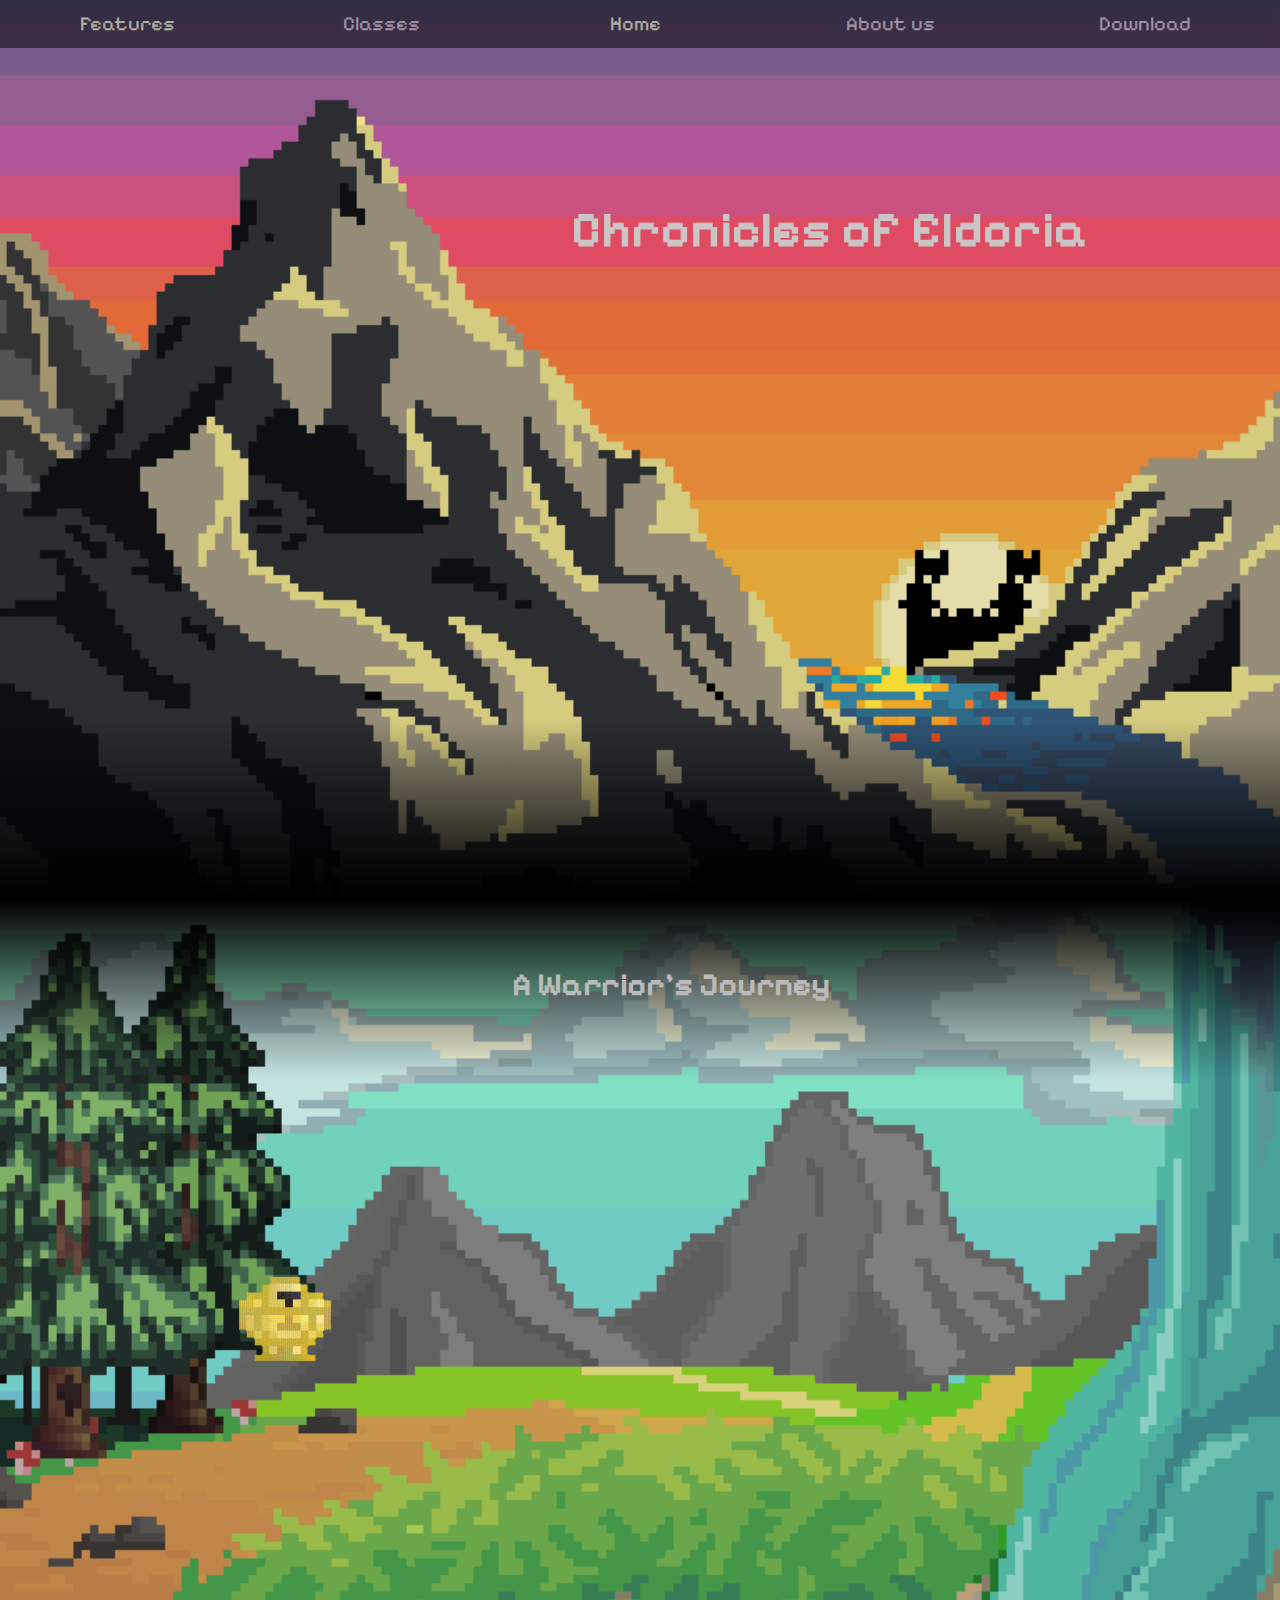
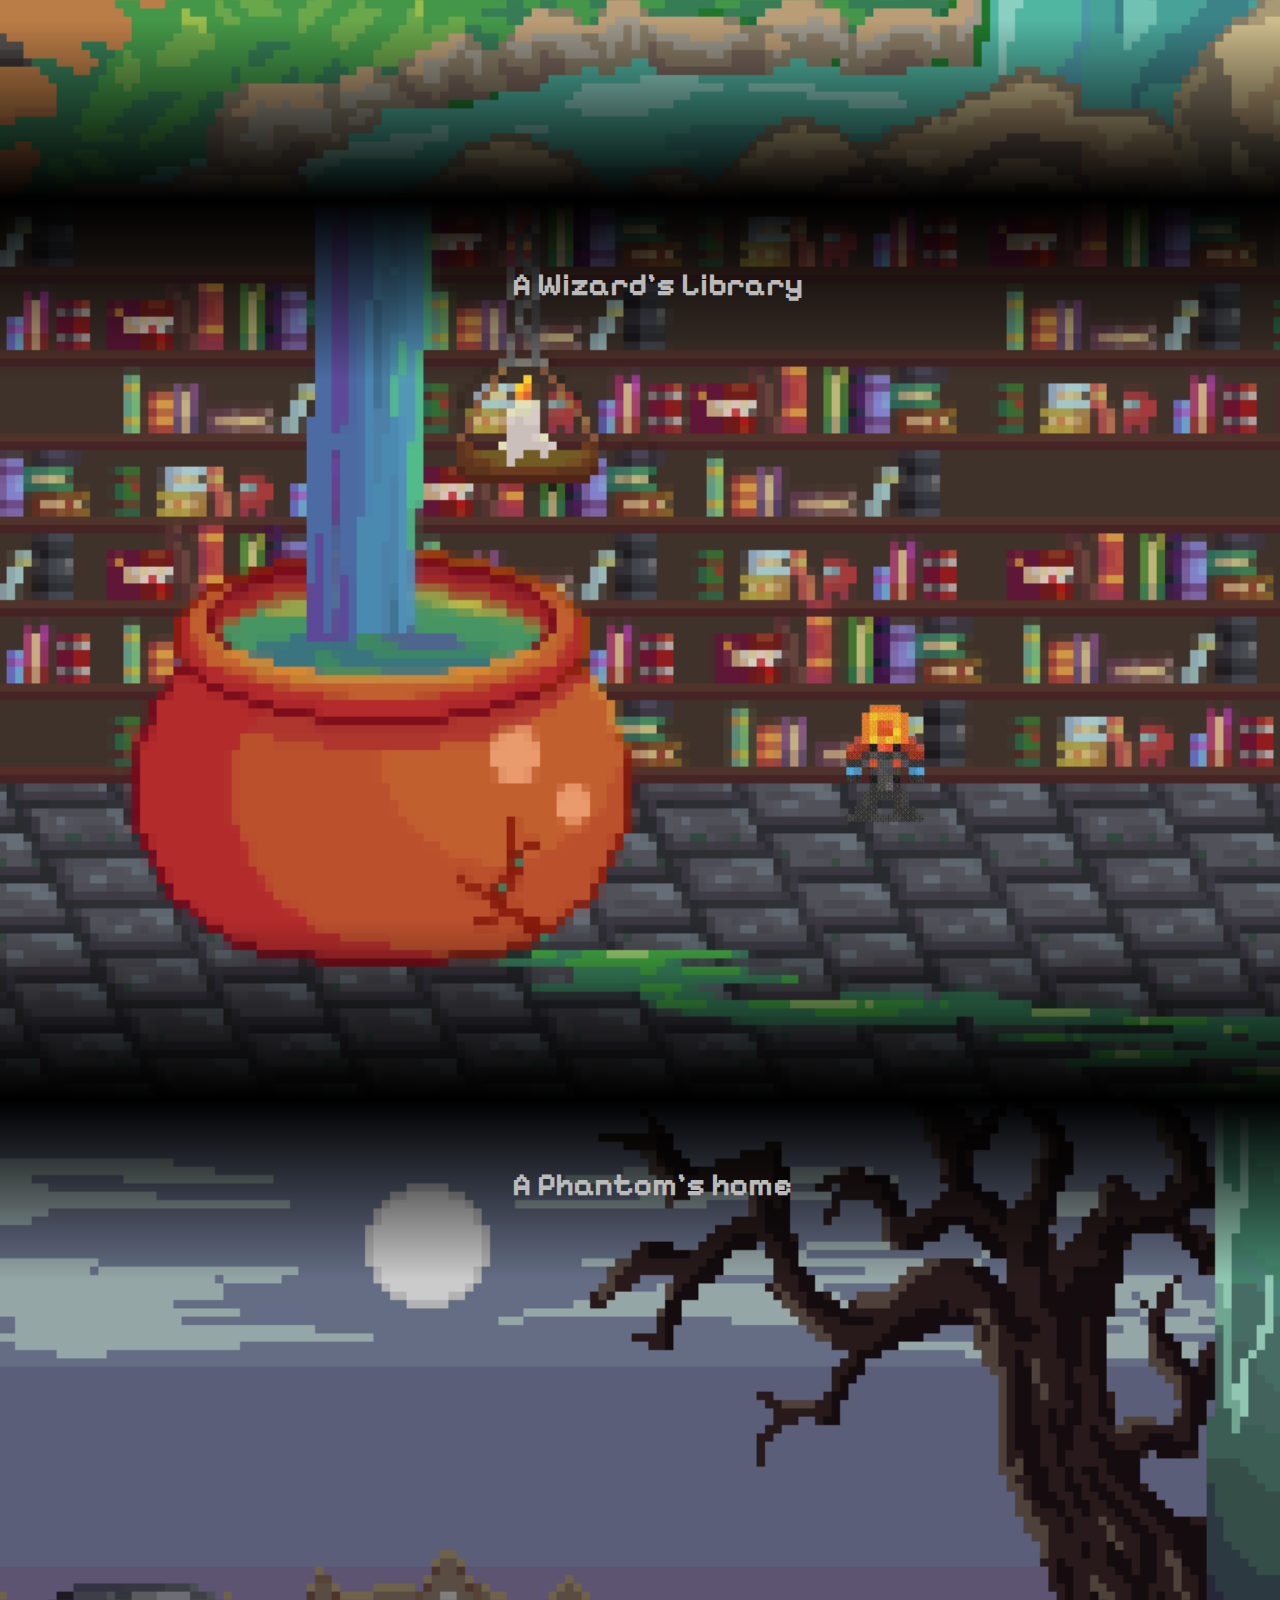
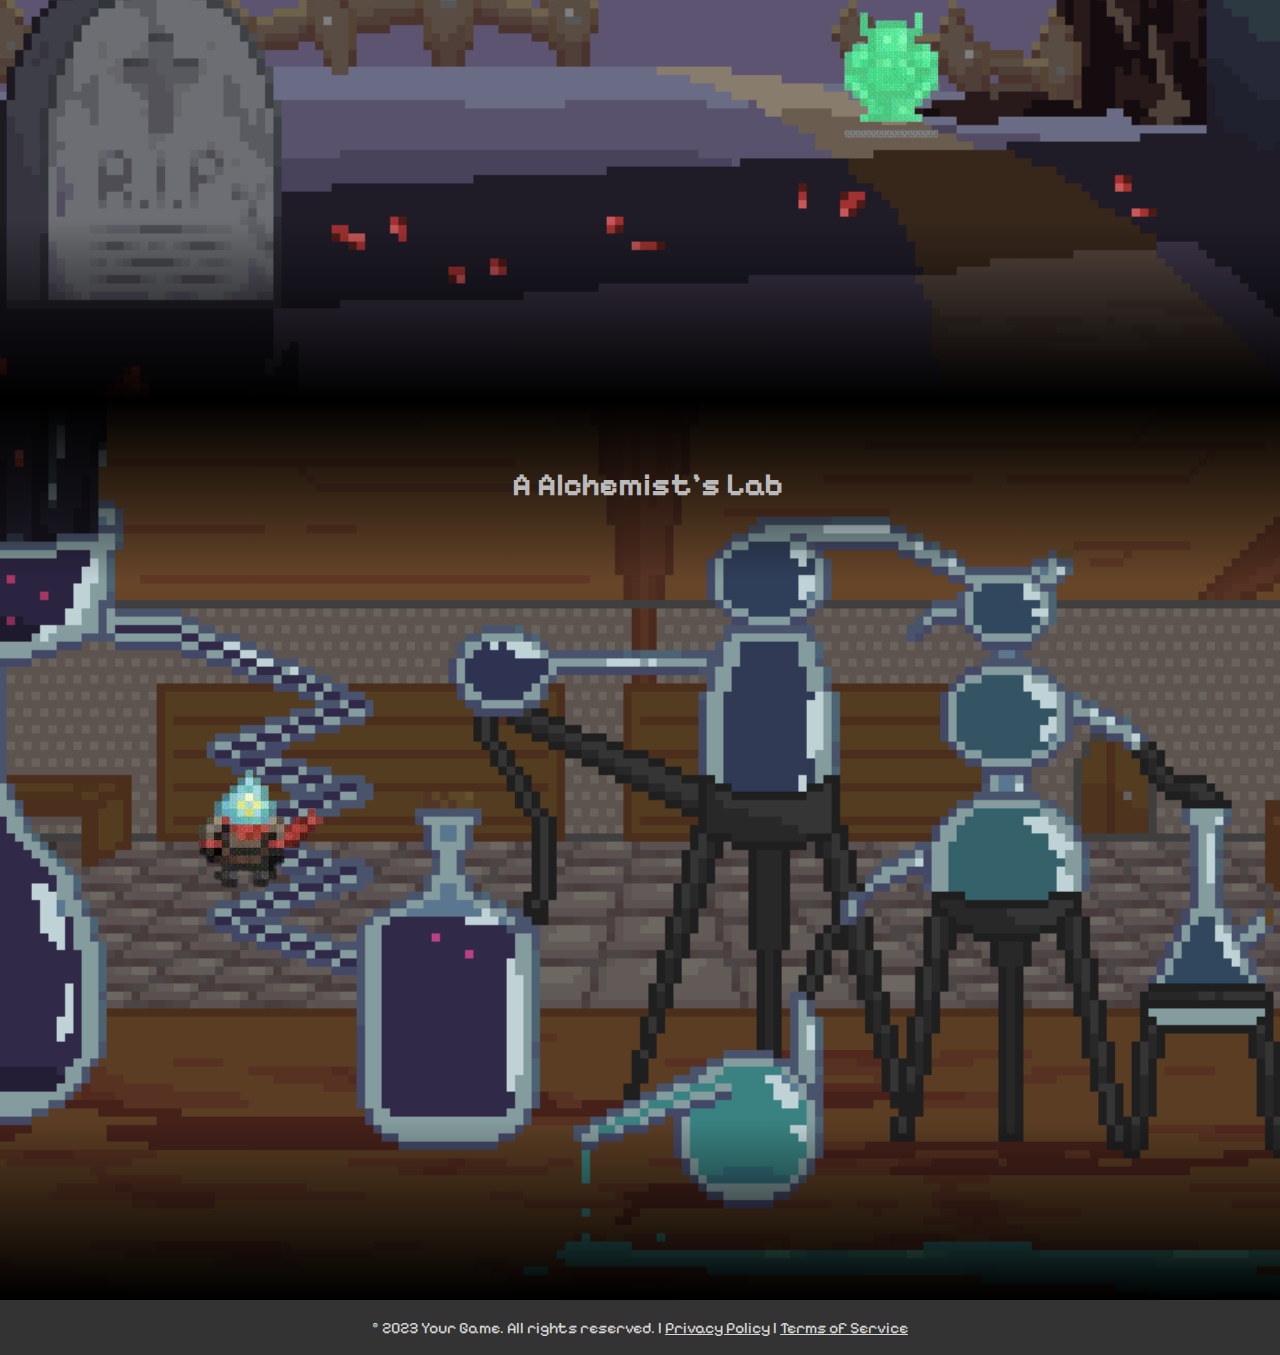
<file: index.html>
<!DOCTYPE html>
<html>
<head>
    <meta charset="UTF-8" />
    <meta name="viewport" content="width=device-width, initial-scale=1">
    <title>The Four Kingdoms</title>
    <link rel="preconnect" href="https://fonts.googleapis.com">
    <link rel="preconnect" href="https://fonts.gstatic.com" crossorigin>
    <link href="https://fonts.googleapis.com/css2?family=Montserrat:ital,wght@1,200&family=Oswald:wght@300&family=Pixelify+Sans&display=swap" rel="stylesheet">
    <link href="index-stylesheet.css" rel="stylesheet" type="text/css">  
  </head>
</head>
<body>
<div class = "MainContainer">
  <div id = "Title">
    <h1 id = "FourKingdoms">Chronicles of Eldoria</h1>
  </div> 
  <div class = "img-container1" id = "image1">
    <div class="top-image"></div>
  </div>
  <div class = "img-container2" id = "image2">
    <div class="bottom-image"></div>
      <div class = "overlay">
          <img src = "images/staticwarrior.png" height = "250" width = "250">  
      </div>
      <div class = "overlay2">
          <div class = "image">
              <img src = "images/warrior.gif" height = "150" width = "150">
          </div>
          <div class = "text">
              <p><span class = "header"><b>Warrior</b></span><br><p id = "animated-text">Warriors engage in frontline battles to showcase martial prowess, while the Valorian King aspires to unite Eldoria under a powerful empire. This warrior is on a special journey to retrieve a sword hidden in the mountains.</p></p>  
          </div> 
      </div> 
      <div class = "Title">
          <h1>A Warrior's Journey</h1>
      </div> 
  </div>
  <div class = "img-container3">
    <div class="bottom-image2">
        <div class = "wizardoverlay">
            <img src = "images/staticwizard.png" height = "250" width = "250">  
        </div>
        <div class = "wizardoverlay2">
            <div class = "image">
                <img src = "images/wizard.gif" height = "150" width = "150">
            </div>
            <div class = "text">
                <p><span class = "header"><b>Wizard</b></span><br><p id = "animated-text"> Wizards in Eldorium have arcane intrigue, and pursuit of wisdom, led by the Archmage who envisions a world where magic reigns supreme. This wizard is a dwarf hence his size and seems to be making something in the cauldron. </p></p>  
            </div> 
        </div>
        <div class = "Title">
            <h1>A  Wizard's Library</h1>
        </div> 
    </div>
  </div>
  <div class = "img-container2" id = "image4">
    <div class="bottom-image3">
        <div class = "phantomoverlay">
            <img src = "images/staticphantom.png" height = "250" width = "250">  
        </div>
        <div class = "phantomoverlay2">
            <div class = "image">
                <img src = "images/phantom.gif" height = "150" width = "150">
            </div>
            <div class = "text">
                <p><span class = "header"><b>Phantom</b></span><br><p id = "animated-text"> The Phantoms of Nocturna are  masters of stealth and shadows navigate the political landscape with finesse, using their skills to manipulate events from the shadows. The Phantom Lord, a cunning and elusive figure, seeks to control Eldoria through unseen influence.</p></p>  
            </div> 
        </div> 
        <div class = "Title">
            <h1>A Phantom's home</h1>
        </div> 
    </div>
  </div>
  <div class = "img-container4" id = "image4">
    <div class="bottom-image4">
        <div class = "alchemistoverlay">
            <img src = "images/staticalchemist.png" height = "250" width = "250">  
        </div>
        <div class = "alchemistoverlay2">
            <div class = "image">
                <img src = "images/alchemist.gif" height = "150" width = "150">
            </div>
            <div class = "text">
                <p><span class = "header"><b>Alchemist</b></span><br><p id = "animated-text">Alchemist's are adept in the arcane arts, fusing science and magic to push the boundaries of what is possible. heir society is built on a meritocratic system, where the most skilled and innovative Alchemists rise to positions of leadership.</p></p>  
            </div> 
        </div> 
        <div class = "Title">
            <h1>A Alchemist's Lab</h1>
        </div> 
    </div>
  </div> 
  <button id="scrollToTopBtn" onclick="scrollToTop()">Scroll to Top</button>
  <div class = "navbar" id = "mynavbar">
      <nav><a href="FeaturesPage.html">Features</a>
      <a href="#" id = "class"  onclick="scrollToImage('image2',event)">Classes</a>
      <a href="#" id = "home" onclick="scrollToImage('image1', event);">Home</a>
      <a href="AboutUsPage.html">About us</a>
      <a href="DownloadsPage.html">Download</a></nav>
      <a href="javascript:void(0);" style="font-size:15px;" class="icon" onclick="myFunction()">&#9776;</a>
      <!-- <div class = "container"> -->
  </div> 
  <footer class = "Footer">
    <p>&copy; 2023 Your Game. All rights reserved. | <a href = "#privacy-policy">Privacy Policy</a> | <a href = "#terms-of-service">Terms of Service</a></p>
  </footer>
</div>
<script src = "script.js"></script>
</body>
</file>
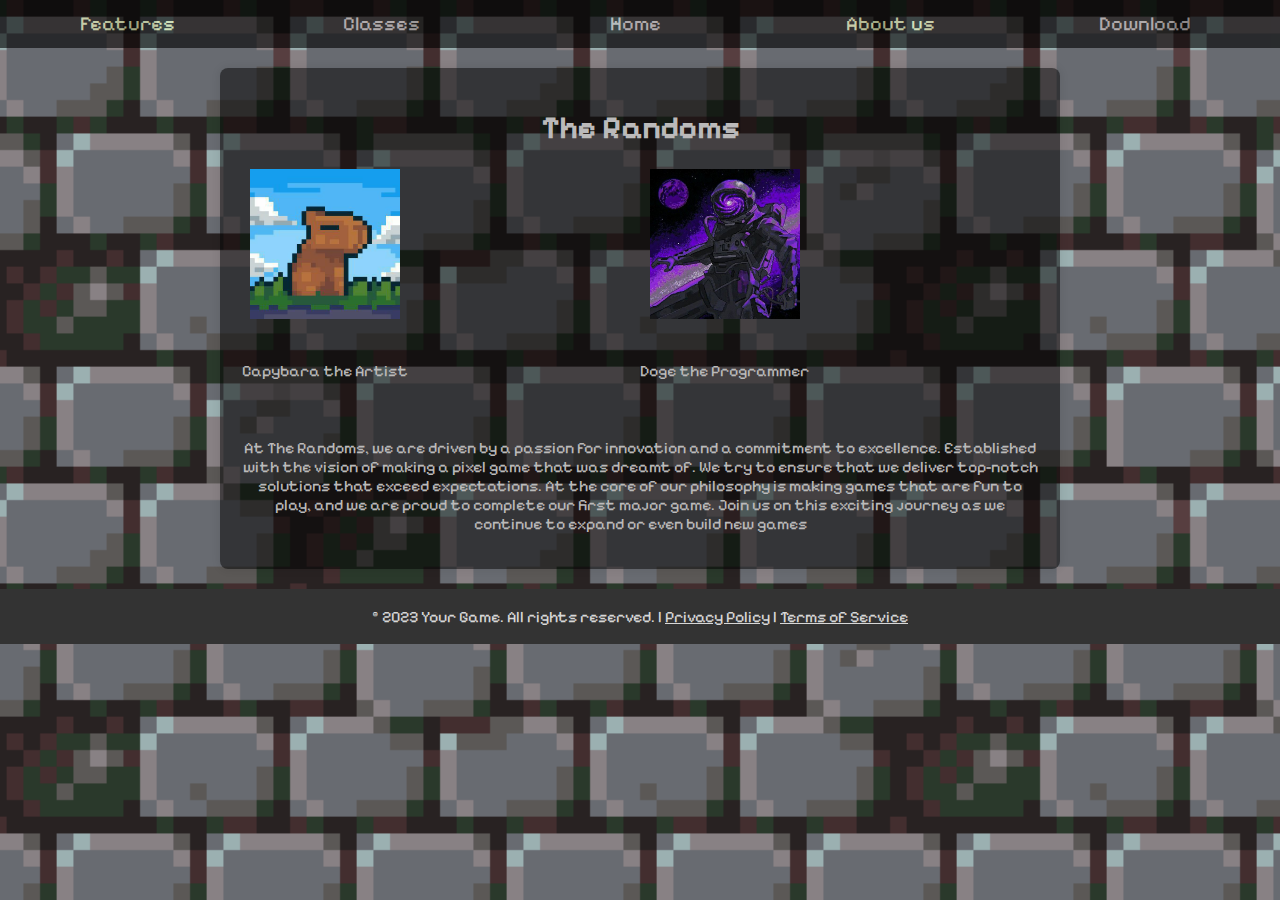
<file: AboutUsPage.html>
<!DOCTYPE html>
<html>
<head>
    <meta charset="UTF-8" />
    <title>The Four Kingdoms</title>
    <link rel="preconnect" href="https://fonts.googleapis.com">
    <link rel="preconnect" href="https://fonts.gstatic.com" crossorigin>
    <link href="https://fonts.googleapis.com/css2?family=Montserrat:ital,wght@1,200&family=Oswald:wght@300&family=Pixelify+Sans&display=swap" rel="stylesheet">
    <link href="style.css" rel="stylesheet" type="text/css">
</head>
<body class = "page2background">
    <div class = "navbar" id = "mynavbar">
        <nav><a href="FeaturesPage.html">Features</a>
        <a href="index.html#image2">Classes</a>
        <a href="index.html">Home</a>
        <a href="AboutUsPage.html"class = "page" >About us</a>
        <a href="DownloadsPage.html">Download</a></nav>
        <a href="javascript:void(0);" style="font-size:15px;" class="icon" onclick="myFunction()">&#9776;</a>
    </div>
    <script src = "script.js"></script>
    <section>
        <h1 class = "Big">The Randoms</h1>
        <div class = "Container1">
            <img src = "images/about-us-pfp1.jpg">
            <div class = "person-info">
                <p>Capybara the Artist</p>
            </div>
        </div>
        <div class = "Container2">
            <img src = "images/about-us-pfp2.jpg">
            <div class = "person-info">
                <p>Doge the Programmer</p>
            </div>
        </div>
        <div class = "About-us">
            <p>At The Randoms, we are driven by a passion for innovation and a commitment to excellence. Established with the vision of making a pixel game that was dreamt of. We try to ensure that we deliver top-notch solutions that exceed expectations. At the core of our philosophy is making games that are fun to play, and we are proud to complete our first major game. Join us on this exciting journey as we continue to expand or even build new games</p>
        </div>
    </section>
    <footer class = "Footer">
        <p>&copy; 2023 Your Game. All rights reserved. | <a href = "#privacy-policy">Privacy Policy</a> | <a href = "#terms-of-service">Terms of Service</a></p>
    </footer>
</body>
</html>
</file>
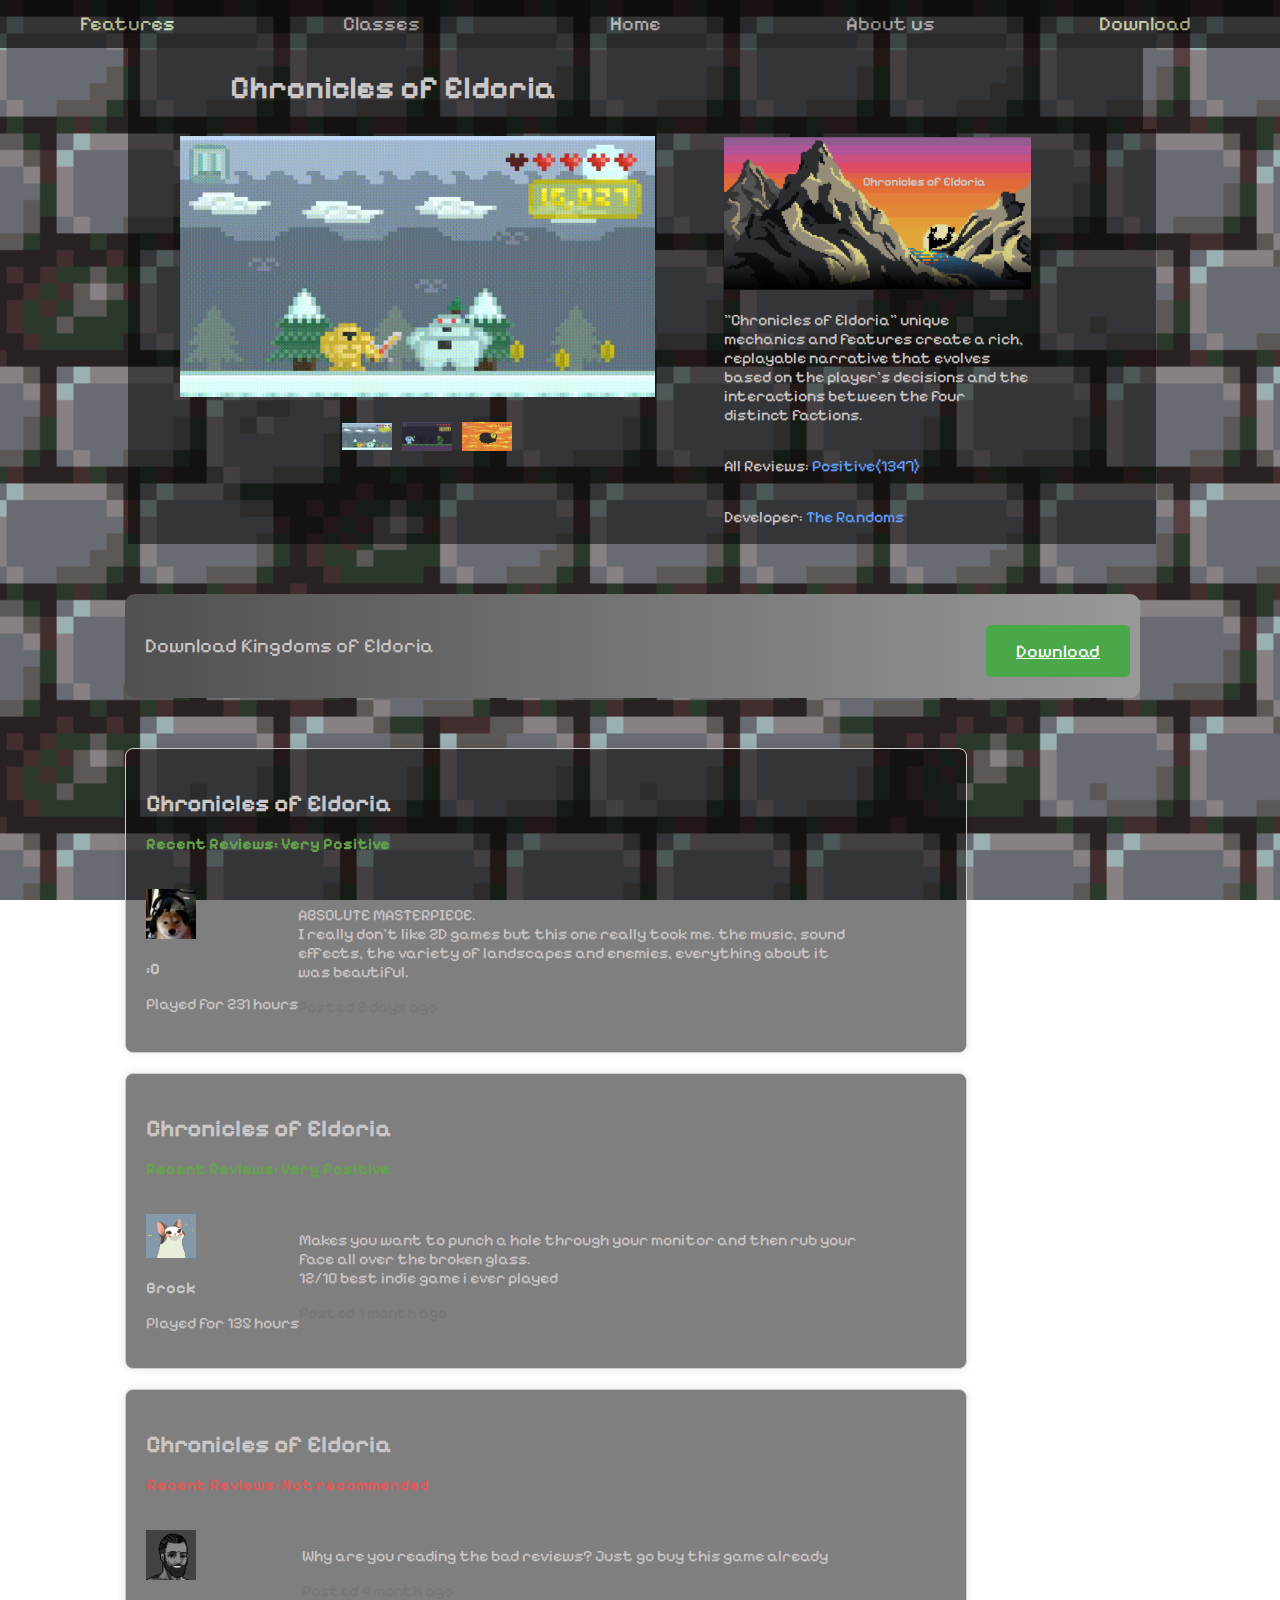
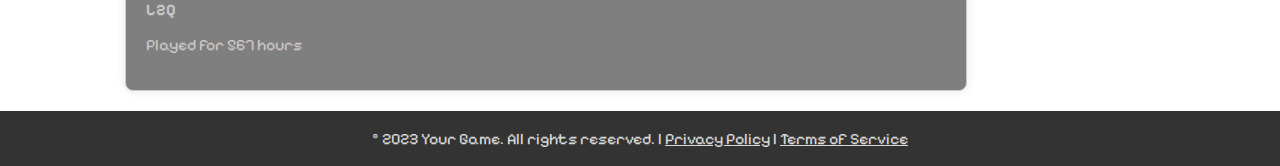
<file: DownloadsPage.html>
<!DOCTYPE html>
<html lang="en">
<head>
    <meta charset="UTF-8" />
    <title>The Four Kingdoms</title>
    <link rel="preconnect" href="https://fonts.googleapis.com">
    <link rel="preconnect" href="https://fonts.gstatic.com" crossorigin>
    <link href="https://fonts.googleapis.com/css2?family=Montserrat:ital,wght@1,200&family=Oswald:wght@300&family=Pixelify+Sans&display=swap" rel="stylesheet">
    <link href="style.css" rel="stylesheet" type="text/css">
</head>
<body class="page2background">
    <div class="navbar" id="mynavbar">
        <nav>
            <a href="FeaturesPage.html">Features</a>
            <a href="index.html#image2">Classes</a>
            <a href="index.html">Home</a>
            <a href="AboutUsPage.html">About us</a>
            <a href="DownloadsPage.html" class="page">Download</a>
        </nav>
        <a href="javascript:void(0);" style="font-size:15px;" class="icon" onclick="myFunction()">&#9776;</a>
    </div>
    <div id="Title">
        <h1 class="GameTitle">Chronicles of Eldoria</h1>
    </div>
    <div class = "main-container">
        <div class="small-container1">
            <div class="slider-container">
                <div class="slider-content">
                    <!-- Place your slides here -->
                    <div class="slide"><img src="images/Gameplay-gif.gif" alt="Slide 1"></div>
                    <div class="slide"><img src="images/gameplay 2.png" alt="Slide 2"></div>
                    <div class="slide"><img src="images/gameplay3.gif" alt="Slide 3"></div>
                </div>
            </div>
            <div class="image-row">
                <!-- Add an image for each slide in the row below -->
                <img src="images/Gameplay-gif.gif" alt="Thumbnail 1" onclick="goToSlide(0)">
                <img src="images/gameplay 2.png" alt="Thumbnail 2" onclick="goToSlide(1)">
                <img src="images/gameplay3.gif" alt="Thumbnail 3" onclick="goToSlide(2)">
            </div>
        </div>
        <div class = "small-container2">
            <img src = "images/coverpage.png" class = "coverpage">
            <p class = "Paragraph">"Chronicles of Eldoria" unique mechanics and features create a rich, replayable narrative that evolves based on the player's decisions and the interactions between the four distinct factions.</p>
            <p class="Part1 tooltip">
                All Reviews: <span class="results">Positive(1347)</span>
                <span class="tooltiptext">97% of the 1347 user reviews for this game are positive</span>
            </p>
            <p class = "Part1">Developer: <a class = "team" href = "AboutUsPage.html">The Randoms</span></p>
        </div>
    </div>
    <div class = "Download">
        <div class = "box">
            <p class = "DownloadText">Download Kingdoms of Eldoria</p>
            <a class="download-button" href="https://store.steampowered.com/" target = "_blank">Download</a>
        </div>
    </div>
    <!-- User review's -->
    <section class="steam-review">
        <div class="review-summary">
            <div class="summary-details">
                <h2>Chronicles of Eldoria</h2>
                <p class="rating">Recent Reviews: Very Positive</p>
            </div>
        </div>
        <div class="user-review">
            <div class="user-details">
                <img src="images/profilepicture1.jpg" alt="User 1 Avatar">
                <div class="user-info">
                    <p class="username">:0</p>
                    <p class="playtime">Played for 231 hours</p>
                </div>
            </div>
            <div class="user-comment">
                <p class="comment-text">ABSOLUTE MASTERPIECE.<br>I really don't like 2D games but this one really took me. the music, sound effects, the variety of landscapes and enemies, everything about it was beautiful.</p>
                <p class="timestamp">Posted 2 days ago</p>
            </div>
        </div>
    </section>
    <section class="steam-review">
        <div class="review-summary">
            <div class="summary-details">
                <h2>Chronicles of Eldoria</h2>
                <p class="rating">Recent Reviews: Very Positive</p>
            </div>
        </div>
        <div class="user-review">
            <div class="user-details">
                <img src="images/profilepicture2.jpg" alt="User 1 Avatar">
                <div class="user-info">
                    <p class="username">Brock</p>
                    <p class="playtime">Played for 135 hours</p>
                </div>
            </div>
            <div class="user-comment">
                <p class="comment-text">Makes you want to punch a hole through your monitor and then rub your face all over the broken glass. <br>12/10 best indie game i ever played</p>
                <p class="timestamp">Posted 1 month ago</p>
            </div>
        </div>
    </section>
    <section class="steam-review">
        <div class="review-summary">
            <div class="summary-details">
                <h2>Chronicles of Eldoria</h2>
                <p class="Badrating">Recent Reviews: Not recommended</p>
            </div>
        </div>
        <div class="user-review">
            <div class="user-details">
                <img src="images/profilepicture3.jpg" alt="User 1 Avatar">
                <div class="user-info">
                    <p class="username">L2Q</p>
                    <p class="playtime">Played for 567 hours</p>
                </div>
            </div>
            <div class="user-comment">
                <p class="comment-text">Why are you reading the bad reviews? Just go buy this game already
                </p>
                <p class="timestamp">Posted 4 month ago</p>
            </div>
        </div>
    </section>
    <footer class = "Footer">
        <p>&copy; 2023 Your Game. All rights reserved. | <a href = "#privacy-policy">Privacy Policy</a> | <a href = "#terms-of-service">Terms of Service</a></p>
    </footer>
    <script src="script.js"></script>
</body>
</html>
</file>
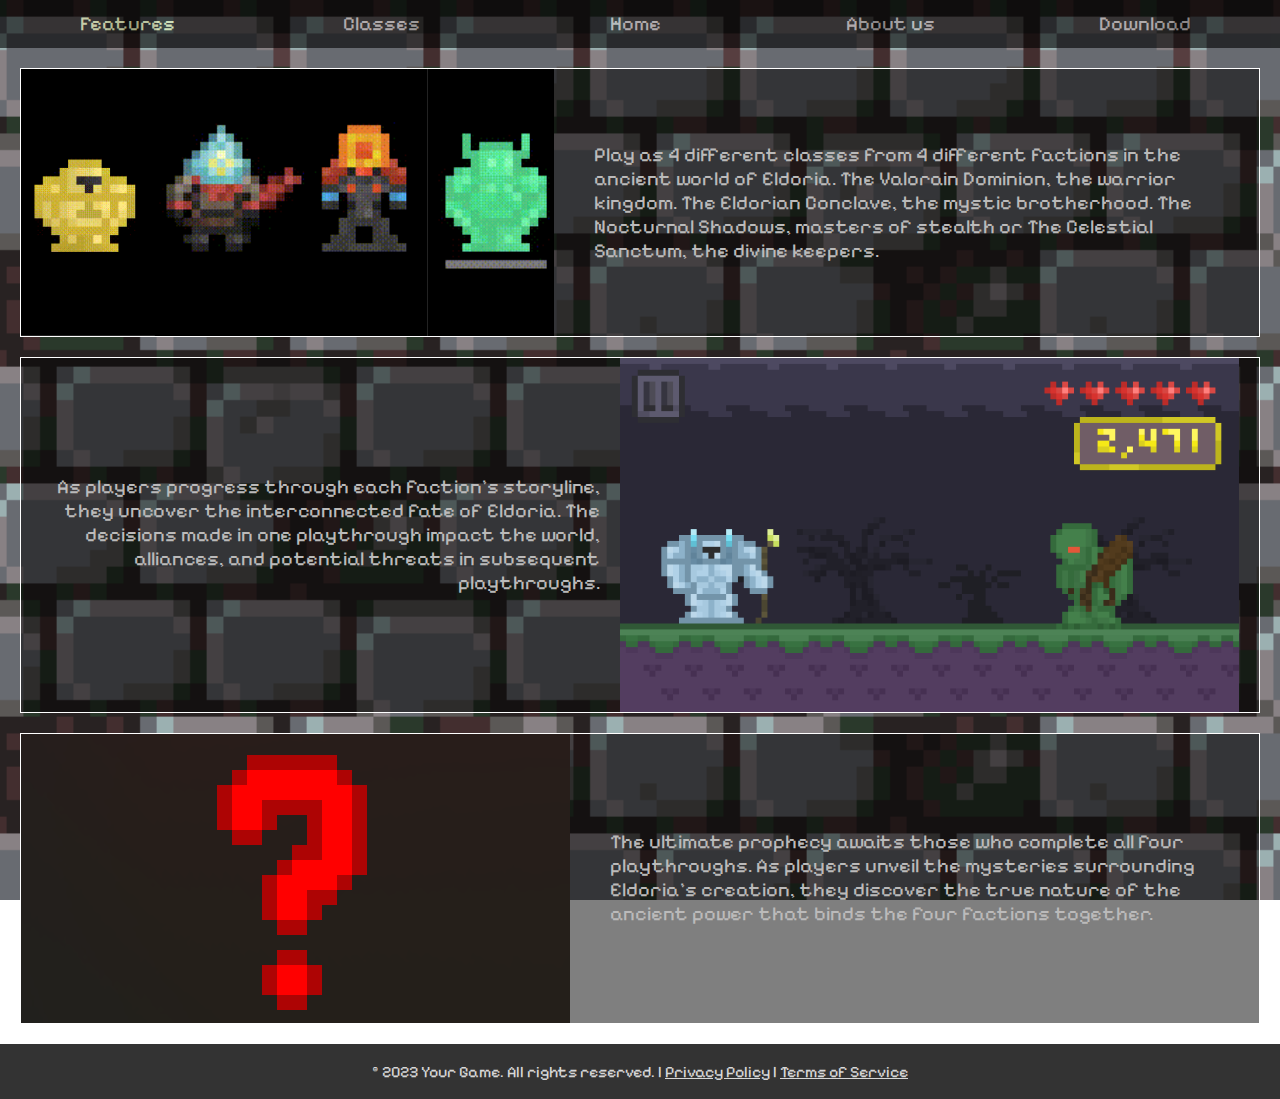
<file: FeaturesPage.html>
<!DOCTYPE html>
<html>
<head>
    <meta charset="UTF-8" />
    <title>The Four Kingdoms</title>
    <link rel="preconnect" href="https://fonts.googleapis.com">
    <link rel="preconnect" href="https://fonts.gstatic.com" crossorigin>
    <link href="https://fonts.googleapis.com/css2?family=Montserrat:ital,wght@1,200&family=Oswald:wght@300&family=Pixelify+Sans&display=swap" rel="stylesheet">
    <link href="style.css" rel="stylesheet" type="text/css">

</head>
<body class = "page2background">
    <div class = "navbar" id = "mynavbar">
        <!--**************************************************************************
        Header starts here. It contains Logo and 3 navigation links. 
        ****************************************************************************-->
        <nav><a href="FeaturesPage.html"class = "page" >Features</a>
        <a href="index.html#image2">Classes</a>
        <a href="index.html">Home</a>
        <a href="AboutUsPage.html">About us</a>
        <a href="DownloadsPage.html">Download</a></nav>
        <a href="javascript:void(0);" style="font-size:15px;" class="icon" onclick="myFunction()">&#9776;</a>
    </div>
    <div class="Feature1" id="feature1">
        <img src="images/classes.png" class="gameplay">
        <div class="word">
            <p>Play as 4 different classes from 4 different factions in the ancient world of Eldoria. The Valorain Dominion, the warrior kingdom. The Eldorian Conclave, the mystic brotherhood. The Nocturnal Shadows, masters of stealth or The Celestial Sanctum, the divine keepers.</p>
        </div>
    </div>
    <div class = "Feature2">
        <img src = "images/gameplay 2.png" class = "gameplay2">
        <div class = "word2">
            <p>As players progress through each faction's storyline, they uncover the interconnected fate of Eldoria. The decisions made in one playthrough impact the world, alliances, and potential threats in subsequent playthroughs.</p>
        </div>
    </div>
    <div class = "Feature3">
        <img src = "images/stud.png" class = "gameplay">
        <div class = "word">
            <p>The ultimate prophecy awaits those who complete all four playthroughs. As players unveil the mysteries surrounding Eldoria's creation, they discover the true nature of the ancient power that binds the four factions together.</p>
        </div>
    </div> 
    <footer class = "Footer">
        <p>&copy; 2023 Your Game. All rights reserved. | <a href = "#privacy-policy">Privacy Policy</a> | <a href = "#terms-of-service">Terms of Service</a></p>
    </footer>
    <script src = "script.js"></script>
</body>
</html>
</file>
<file: index-stylesheet.css>
.navbar{
	/*Header */
  position:absolute;
  top: 0;
  left: 0;
  z-index:1;
  overflow: hidden;
  background-color: rgb(0, 0, 0);
  opacity: 0.5;
	font-family: pixelify sans;
  font-size:20px;
	font-style: normal;
	font-weight: 400;
  width:100%;
}
.navbar nav{
	/*Nav bar containing links in header */
   z-index:2;
	text-align: center;
	width: 100%;
	float: left;
	color: rgb(187, 186, 186);
}
.navbar nav a{
  text-decoration: none;
  text-align: center;
  padding:12px;
	float: left;
	color: rgb(203, 198, 198);
  width:18%;
}
.navbar .icon {
    display: none;
    color: rgb(187, 186, 186);
    font-family: pixelify sans;
    text-decoration: none;
    font-size: 17px;
    padding: 14px 16px; 

} 
body, html {
  height: 100%;
  margin: 0;
}
.MainContainer{
    overflow:hidden;
}
.top-image, .bottom-image, .bottom-image2, .bottom-image3, .bottom-image4 {
  width: 100%;
  height: 100vh;
  width:100vw;
}
.top-image {
  background-image: linear-gradient(to bottom, rgba(0, 0, 0, 0) 80%, rgba(0, 0, 0, 1)), url("images/mountain\ thing\ \(3\).png"); 
  background-size: cover;
  background-position:center;
}
.bottom-image{
  background-image: linear-gradient(to top, rgba(0, 0, 0, 0) 80%, rgba(0, 0, 0, 1)), linear-gradient(to bottom, rgba(0, 0, 0, 0) 80%, rgba(0, 0, 0, 1)), url("images/mountain\ thing\ \(1\).png"); 
  background-size: cover;
  background-position:center;
} 
.bottom-image2{
  background-image: linear-gradient(to top, rgba(0, 0, 0, 0) 80%, rgba(0, 0, 0, 1)), linear-gradient(to bottom, rgba(0, 0, 0, 0) 80%, rgba(0, 0, 0, 1)), url("images/mageupdated\ \(1\).png"); 
  background-size: cover;
  background-position:center;
} 
.bottom-image3{
  background-image: linear-gradient(to top, rgba(0, 0, 0, 0) 80%, rgba(0, 0, 0, 1)), linear-gradient(to bottom, rgba(0, 0, 0, 0) 80%, rgba(0, 0, 0, 1)), url("images/phantombackground.png"); 
  background-size: cover;
  background-position:center;
} 
.bottom-image4{
    background-image: linear-gradient(to top, rgba(0, 0, 0, 0) 80%, rgba(0, 0, 0, 1)), linear-gradient(to bottom, rgba(0, 0, 0, 0) 80%, rgba(0, 0, 0, 1)), url("images/alchemistbackground.png"); 
    background-size: cover;
    background-position:center;
}
 #Title{
  text-align: center;
  width: 100%;
  justify-content: center;
  float: left;
}  
@keyframes fadeIn {
    from {
        opacity: 0; /* Start opacity */
    }
    to {
        opacity: 1; /* End opacity */
    }
}
 #FourKingdoms{
    margin-top:200px;
    text-align:right;
    justify-content: center;
    width:85%; 
    font-family: pixelify sans;
	color: rgb(203, 198, 198);
    font-size:50px;
    animation: fadeIn 2s ease-out;
}

.navbar nav a:hover{
	color: rgb(242, 255, 192);
}
 #home{
	color: rgb(242, 255, 192);
} 
.navbar nav a.active{
    color: rgb(242, 255, 192);
}
 .img-container2{
    position: relative;
}
.overlay {
  position: absolute;
  top: 290px;
  left: 160px;
} 
 .overlay2 {
    position: absolute;
    top: 20%;
    right: 30%;
    margin-left: 450px; 
    background-color: rgba(0, 0, 0,0.5); /* Adjust the background color and opacity as needed */
    display:flex;
    align-items: center;
    opacity:0;
    border:2px solid white;
    overflow:hidden;
} 
.overlay:hover + .overlay2 {
    opacity:1;
}
 .overlay:hover{
    transform: scale(1.1);
} 
.text{
    text-align: center;
    color: rgb(187, 186, 186);
    font-family: pixelify sans;
}
.text .header{
    text-decoration: underline;
    font-size:20px;
}
.Title{
    position:absolute;
    top:5%;
    left:40%;
    text-align: center;
    color: rgb(187, 186, 186);
    font-family: pixelify sans;
}  
.img-container3{
    position:relative;
}
.wizardoverlay {
  position: absolute;
  top: 50%;
  left: 60%;
}
.wizardoverlay2{
    position: absolute;
    top: 20%;
    right: 30%;
    margin-left: 400px; 
    background-color: rgba(0, 0, 0,0.7); /* Adjust the background color and opacity as needed */
    display:flex;
    align-items: center;
    opacity:0;
    border:2px solid white;
    overflow:hidden;
}
.wizardoverlay:hover{
    transform:scale(1.1);
}
.wizardoverlay:hover + .wizardoverlay2 {
    opacity:1;
}
.img-container4{
  position:relative;
}
.phantomoverlay{
    position: absolute;
    top: 50%;
    right:20%;
}
.phantomoverlay2{
    position: absolute;
    top: 20%;
    right: 40%;
    margin-left: 300px; 
    background-color: rgba(0, 0, 0,0.7); /* Adjust the background color and opacity as needed */
    display:flex;
    align-items: center;
    opacity:0;
    border:2px solid rgb(255, 255, 255);
    overflow:hidden;
}
.phantomoverlay:hover{
    transform:scale(1.1);
}
.phantomoverlay:hover + .phantomoverlay2 {
    opacity:1;
}
.alchemistoverlay{
    position: absolute;
    top: 35%;
    left:10%;
}
.alchemistoverlay2{
    position: absolute;
    top: 20%;
    right: 40%;
    margin-left: 300px; 
    background-color: rgba(0, 0, 0,0.7); /* Adjust the background color and opacity as needed */
    display:flex;
    align-items: center;
    opacity:0;
    border:2px solid rgb(255, 255, 255);
    overflow:hidden;
}
.alchemistoverlay:hover{
    transform:scale(1.1);
}
.alchemistoverlay:hover + .alchemistoverlay2 {
    opacity:1;
}
/* Scroll to top button */
#scrollToTopBtn {
    display: none;
    position: fixed;
    bottom: 20px;
    right: 20px;
    padding: 10px;
    color: rgb(215, 215, 215);
    font-family: pixelify sans;
    background-color: rgb(48,123,204,0.7);
    border: 1px solid white;
    border-radius: 5px;
    cursor:pointer; 
}
.Footer{
    border:2px solid rgb(0,0,0,0);
    text-align: center;
    background-color: #333;
}
.Footer p{
    color: rgb(215, 215, 215);
    font-family: pixelify sans;
    background-color: #333;
}
a{
    color: rgb(215, 215, 215);
}
a:hover{
    color: white;
}
@media screen and (max-width:769px) {
      @keyframes slideIn {
        from {
          transform: translateX(-100%);
        }
        to {
          transform: translateX(-55%);
        }
      }  

    .navbar nav a{
        display:none;
    }
    .Footer p{
        width:70%
    }
     .top-image{
        background-image: linear-gradient(to bottom, rgba(0, 0, 0, 0) 80%, rgba(0, 0, 0, 1)), url("images/mobile\ background\ 2.png"); 
    }  
    .bottom-image{
        background-image: linear-gradient(to top, rgba(0, 0, 0, 0) 80%, rgba(0, 0, 0, 1)), linear-gradient(to bottom, rgba(0, 0, 0, 0) 80%, rgba(0, 0, 0, 1)), url("images/warrior\ background.png"); 
    }
    .bottom-image3{
        background-image: linear-gradient(to top, rgba(0, 0, 0, 0) 80%, rgba(0, 0, 0, 1)), linear-gradient(to bottom, rgba(0, 0, 0, 0) 80%, rgba(0, 0, 0, 1)), url("images/mobile-phantom.png");  
    }
    .bottom-image4{
        background-image: linear-gradient(to top, rgba(0, 0, 0, 0) 80%, rgba(0, 0, 0, 1)), linear-gradient(to bottom, rgba(0, 0, 0, 0) 80%, rgba(0, 0, 0, 1)), url("images/Alchemist-mobile-background.png");  

    }
    .Title{
        top:0%;
        left:20%;
    } 
    .overlay{
        top:31%;
        left:5px;
    }
    .overlay2{
        width:90%;
        right:5%;
        top:10%;
    }
    .wizardoverlay2{
        width:90%;
        right:5%;
        top:10%;   
    }
    .phantomoverlay{
        left:5%;
        top:60%;
    }
    .phantomoverlay2{
        width:90%;
        right:5%;
        top:20%;
    }
    .alchemistoverlay{
        left:25%;
    }
    .alchemistoverlay2{
        width:90%;
        right:5%;
        top:10%;  
    }
    .navbar .icon{
        float: right;
        display: block;
    }
    .navbar.responsive {position: absolute;} 
    .navbar.responsive .icon {
      position: absolute; 
      right: 0;
      top: 0;
    }
    .navbar.responsive a {
        display: block;
        float: none;
        text-align: left;
    } 
     #FourKingdoms{
        position: absolute;
        top: 5%;
        left: 50%;
        transform: translate(-50%, -50%);
        text-align: center;
    }
    .navbar a{
        font-size:15px
    } 
  }
</file>
<file: style.css>
.page2background{
    margin:0;
    background-image: url("images/Background\ wall.png");
    background-size: cover; /* Scale the image to cover the entire container */
    background-position: center; /* Center the image horizontally and vertically */
    background-attachment: fixed; /* Keep the background fixed as the content scrolls */
    color: rgb(187, 186, 186);
    font-family: pixelify sans;
}
.navbar{
	/*Header */
    overflow: hidden;
    background-color: rgb(0, 0, 0);
    opacity: 0.6;
	font-family: pixelify sans;
    font-size:20px;
	font-style: normal;
	font-weight: 400;
}
.navbar nav{
	/*Nav bar containing links in header */
	text-align: center;
	width: 100%;
	float: left;
	color: rgb(187, 186, 186);
}
.navbar nav a{
    text-decoration: none;
    text-align: center;
    padding:12px;
	float: left;
	color: rgb(203, 198, 198);
    width:18%;
}
.navbar nav a:hover{
	color: rgb(242, 255, 192);
}
/* Hamburger icon */
.navbar .icon {
    display: none;
    color: rgb(187, 186, 186);
    font-family: pixelify sans;
    text-decoration: none;
    font-size: 17px;
    padding: 14px 16px;

} 
/*box that contains the Title "Chronicles of Eldoria"*/
#Title{
    position:relative;
    left:10%;
    width:1015px;
    display: flex; 
    background: rgb(0,0,0,0.5);

} 
/* Title's position and style */
#FourKingdoms{
    margin-top:150px;
    text-align:right;
    justify-content: center;
    width:85%; 
    font-family: pixelify sans;
	color: rgb(203, 198, 198);
    font-size:50px;
}
.navbar .page{
	color: rgb(242, 255, 192);
}

.gameplay-container{
    display:flex;
    justify-content: center;
    align-items: center; 
    border:2px solid rgb(0,0,0,0);
} 
.GameTitle{
    margin-left:10%;
    text-align: left;
    width: 90%;
    justify-content: center;
    font-family: pixelify sans;
    color: rgb(203, 198, 198);
}
.main-container{
    position:relative;
    left:10%;
    width:80%;
    display: flex; /* Use flexbox */
    border:2px solid rgb(0,0,0,0);
    background-color: rgb(0,0,0,0.5); 
}
.small-container1{
    width: 58%; /* Adjust width as needed, leaving some space for margins */ /* Optional padding for content inside the smaller containers */
    box-sizing: border-box;
}
.small-container2{
    margin-top:6px;
    width:30%; /* Optional padding for content inside the smaller containers */
    box-sizing: border-box;
}
.slider-container {
    left:50px;
    position: relative;
    width: 80%;
    overflow: hidden;
}

.slider-content {
    display: flex;
    transition: transform 0.5s ease-in-out;
}

.slide {
    min-width: 100%;
    /* box-sizing: border-box; */
    display: flex;
    justify-content: center;
    align-items: center;
}
/* Each images on the slider */
.slide img {
    max-width: 100%;
    height: auto;
}

.image-row {
    margin-top: 20px;
    display: flex;
    justify-content: center;
    align-items: center;
}

.image-row img {
    width: 50px;
    margin: 0 5px;
    cursor: pointer;
}

.slider-container .prev {
    left: 10px;
}

.slider-container .next {
    right: 10px;
}
.coverpage{
    width:100%;
    height:auto;
}
/* Desciption of game at download page */
.Paragraph{
    font-family: pixelify sans;
    color: rgb(203, 198, 198);

}
/* "All reviews" and "Developer" styling */
.Part1{
    font-family: pixelify sans;
    color: rgb(203, 198, 198);
}
.results{
    font-family: pixelify sans;
    color: rgb(97, 160, 255);
}
.team{
    font-family: pixelify sans;
    color: rgb(97, 160, 255);
}
/* Position of box that appears when you hover over the reviews */
.tooltip {
    position: relative;
    display: inline-block;
}
/* The styling of the box that appears when you hover over the reviews */
.tooltip .tooltiptext {
    visibility: hidden;
    width: 200px;
    background-color: #555;
    color: #fff;
    text-align: center;
    border-radius: 6px;
    padding: 5px;
    position: absolute;
    z-index: 1;
    bottom: 125%;
    left: 50%;
    margin-left: -60px;
    opacity: 0;
    transition: opacity 0.3s;
}
/* When on hover, the tooltip(box) is shown */
.tooltip:hover .tooltiptext {
    visibility: visible;
    opacity: 1;
}
.team{
    text-decoration: none;
}
.team:hover{
    color: rgb(255, 255, 255);
}
/* Styling for all user reviews */
.steam-review {
    font-family: pixelify sans;
    color: rgb(203, 198, 198);
    background: rgb(0,0,0,0.5);
    border: 1px solid #ccc;
    margin-top: 20px;
    margin-left:125px;
    padding: 20px;
    width:100%;
    display: flex;
    flex-direction: column;
}

.review-summary {
    display: flex;
}

.review-summary img {
    max-width: 100px;
    height: auto;
    margin-right: 20px;
}

.summary-details h2 {
    font-size: 1.5em;
    margin-bottom: 0.5em;
}

.rating {
    color: #63a34a;
    font-weight: bold;
}
.Badrating{
    color:rgb(221, 90, 90);
    font-weight:bold;
}

.user-review {
    display: flex;
    margin-top: 20px;
}

.user-details img {
    max-width: 50px;
    height: auto;
    margin-right: 10px;
}

.user-info {
    margin-top: 5px;
}

.username {
    font-weight: bold;
}

.comment-text {
    margin-bottom: 10px;
}

.timestamp {
    color: #777;
}
.user-comment{
    width:70%;
}
/* Background of download bar */
.Download {
    float: left;
    display: flex;
    flex-direction: column;
    font-family: pixelify sans;
    color: rgb(203, 198, 198);
    width: 1015px;
    margin-top: 50px;
    margin-left: 125px;
    background-image: linear-gradient(to right, #505050, #999999);
    border-radius: 10px;
    margin-bottom: 50px;
    position: relative; /* Added position relative for absolute positioning */
}

/* Box that contains the "Download kingdoms of eldoria" text */
.box {
    padding: 20px;
}

/* Position of "Download kingdoms of eldoria" text */
.DownloadText {
    color: rgb(203, 198, 198);
    float: left;
    text-align: left;
    font-size: 20px;
}

/* Style of download button */
.download-button {
    position: absolute; 
    top: 30%; 
    right: 10px; 
    background-color: #4aa84b;
    /* background-color: #1b2838; */
    color: #ffffff;
    padding: 15px 30px;
    border-radius: 5px;
    font-size: 18px;
    transition: background-color 0.3s;
}

.download-button:hover {
    background-color: #30475e;
}
/* Feature 1 box container */
.Feature1 {
    border: 1px solid white;
    background-color: rgb(0, 0, 0, 0.5);
    margin: 20px;
    font-size: 20px;
    align-items: center;
    display: flex;
}
/* Feature 2 box container */
.Feature2{
    border: 1px solid white;
    background-color: rgb(0, 0, 0, 0.5);
    margin: 20px;
    font-size: 20px;
    display: flex;
    flex-direction: row-reverse; 
    align-items: center; 
    text-align: right; 

}
/* Feature 3 box container */
.Feature3{
    border: 1px solid white;
    background-color: rgb(0, 0, 0, 0.5);
    margin: 20px;
    font-size: 20px;
    display: flex;
    align-items: center;

}
.gameplay {
    max-width: 50%;
    margin-right: 20px;
    animation: slideInLeft 0.7s ease-out forwards, fadeIn 0.7s ease-out forwards;
}
.word {
    margin:20px;
    flex-grow: 1;
    animation: slideInRight 0.7s ease-out forwards, fadeIn 0.7s ease-out forwards;
}
.gameplay2{
    max-width: 50%;
    margin-right: 20px;
    animation: slideInRight 0.7s ease-out forwards, fadeIn 0.7s ease-out forwards;
}
.word2{
    margin:20px;
    flex-grow: 1;
    animation: slideInLeft 0.7s ease-out forwards, fadeIn 0.7s ease-out forwards;
}

@keyframes slideInLeft {
    from {
        transform: translateX(-100%);
    }
    to {
        transform: translateX(0);
    }
}

@keyframes slideInRight {
    from {
        transform: translateX(100%);
    }
    to {
        transform: translateX(0);
    }
}
@keyframes fadeIn {
    from {
        opacity: 0;
    }
    to {
        opacity: 1;
    }
}

.Big{
    text-align: center;
}
section {
    max-width: 800px;
    margin: 20px auto;
    padding:20px;
    background-color: rgb(0,0,0,0.5);
    box-shadow: 0 0 10px rgba(0, 0, 0, 0.1);
    border-radius: 8px;
}
.About-us{
    text-align: center;
}
.Container1 {
    float:left;
    text-align: center;
    margin-bottom: 40px;
}
.Container2{
    text-align: center;
    margin-bottom: 40px;
}

.Container1 img, .Container2 img {
    width: 100%;
    max-width: 150px;
    height:auto;
}

.person-info {
    border:2px solid rgb(0,0,0,0);
    margin-top: 20px;
}
/* Footer start */
.Footer{
    border:2px solid rgb(0,0,0,0);
    text-align: center;
    background-color: #333;
}
.Footer p{
    color: rgb(215, 215, 215);
    font-family: pixelify sans;
    background-color: #333;
}
a{
    color: rgb(215, 215, 215);
}
a:hover{
    color: white;
}

@media screen and (max-width:769px) {
    .Footer p{
        width:70%
    }
    #Title{
        /* Removes the gap on left of Title in download page when in mobile view */
        left:0%;
        width:100%;
    }
    .Download{
        margin-left: 0px;
        width:100%
    }
    .navbar nav a{
        /* Removes all navabr headers*/
        display:none;
    }
    .BigContainer{
        flex-direction: column;
    }
    .navbar .icon{
        /* Shows icon on right of navbar when in mobile view */
        float: right;
        display: block;
    }
    /* Styles the navbar into a hamburger menu */
    .navbar.responsive {position: relative;}
    .navbar.responsive .icon {
      position: absolute;
      right: 0;
      top: 0;
    }
    .navbar.responsive a {
        display: block;
        float: none;
        text-align: left;
        font-size:15px;
    }
    .Gameplay{
        padding-top: 0px;
    }
    .word ,.word2{
        text-align: center;
        font-size:15px
    }
    .main-container {
        flex-direction: column;
        left: 0;
        width: 99%;
    }

    .small-container1,
    .small-container2 {
        width: 100%;
    }

    .slider-container {
        left:0px;
        width: 100%;
    }

    .slider-content {
        width: 100%; /* Adjust based on the number of slides */
    }

    .slide {
        min-width: 100%;
    }

    .image-row img {
        width: 30px;
        margin: 0 3px;
    }
    
    .steam-review {
        margin-left: 0;
        width: 85%;
    }
    .Feature1,
    .Feature2,
    .Feature3 {
        flex-direction: column;
        align-items: center;
    }


}
</file>
